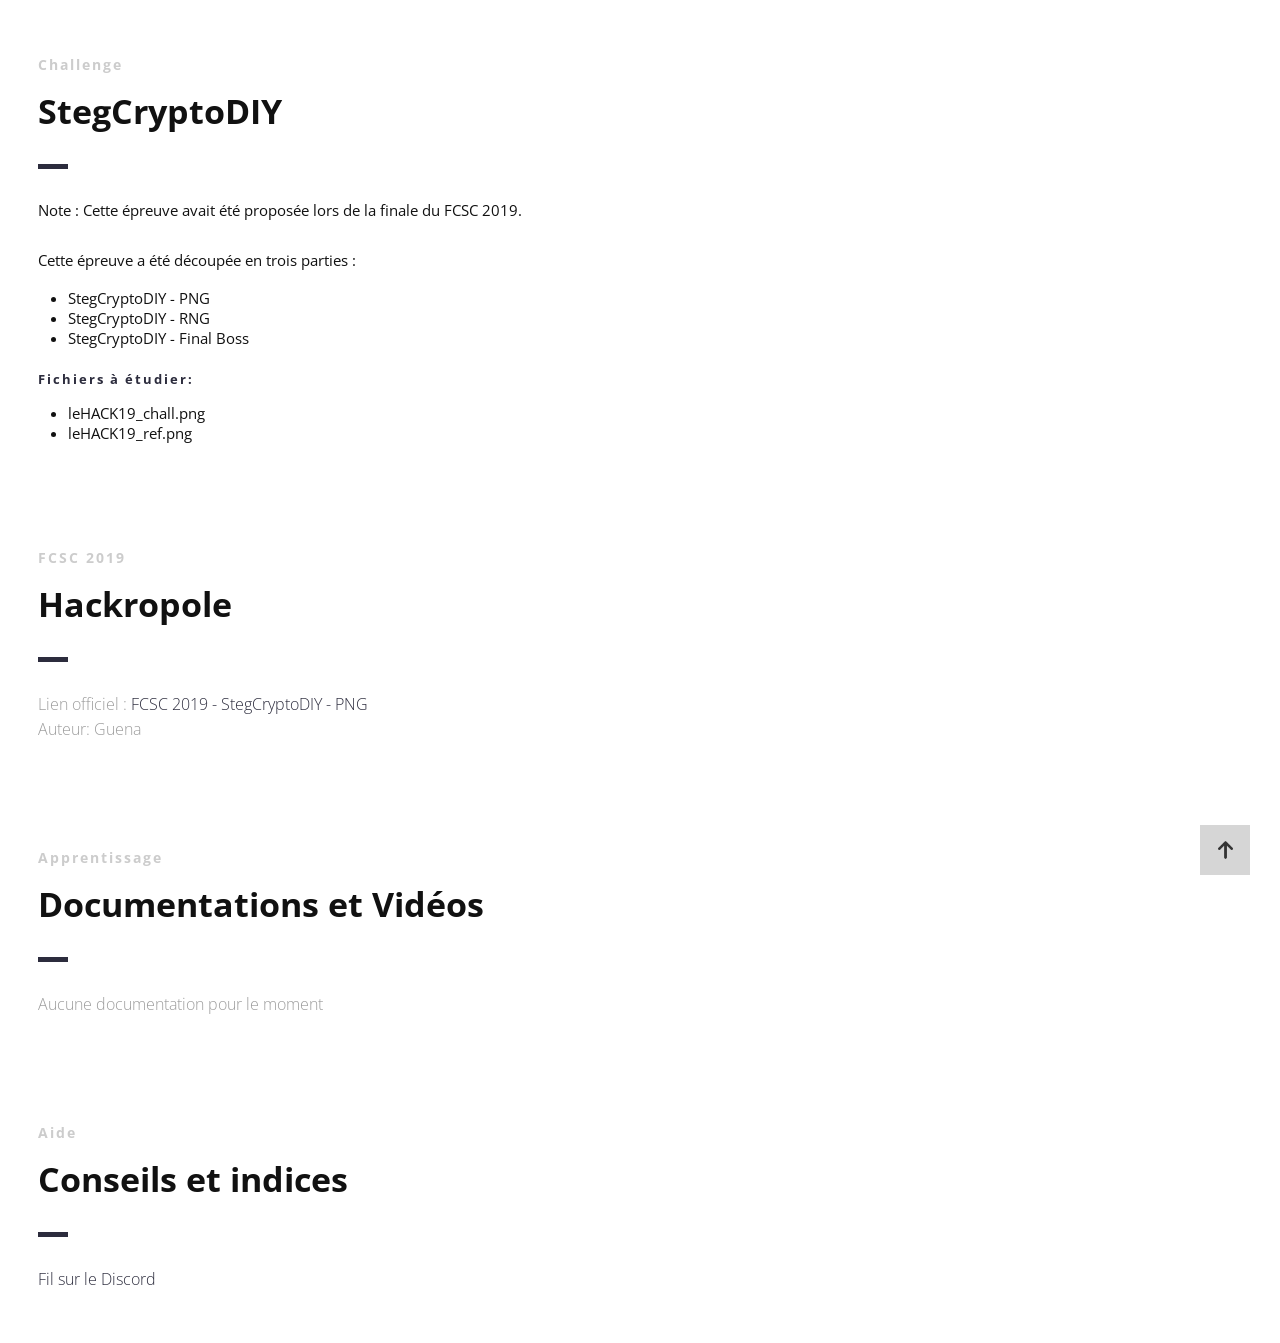
<file: presentation/index.html>
<!DOCTYPE html>
<html>

<head lang="fr">
    <meta charset="UTF-8">
    <!--Page Title-->
    <title>Hack-Oeil - Les CTFs de Cyrhades</title>
    <!--Meta Keywords and Description-->
    <meta name="keywords" content="">
    <meta name="description" content="">
    <meta name="viewport" content="width=device-width, initial-scale=1.0, user-scalable=no" />
    <link rel="shortcut icon" href="./assets/images/favicon.ico" title="Favicon" />
    <link rel="stylesheet" href="./assets/css/style.css">
    <link href='https://fonts.googleapis.com/css?family=Open+Sans:400,300,600,700,800' rel='stylesheet' type='text/css'>
    <script>
        document.addEventListener('DOMContentLoaded', () => {
            // Vérifie si la fenêtre est dans une iframe
            if (window.self !== window.top) {
                document.querySelectorAll('a').forEach((link) => {
                    link.addEventListener('click', (event) => {
                        const a = event.target.closest('a[href^="http"]');
                        if (a) {
                            event.preventDefault();
                            window.parent.postMessage({
                                type: "open-external",
                                url: a.href
                            }, "*");
                        }
                    });
                });
            }
        });
    </script>
</head>

<body>

    <div id="wrapper">
        <!--Main Content Area-->
        <main id="content">
            <!--Ctf-->
            <section class="ctf scrollto">
                <article class="row clearfix">
                    <div class="col-1">
                        <div class="section-heading">
                            <h3>Challenge</h3>
                            <h2 class="section-title">StegCryptoDIY</h2>
                            <p>
                                Note : Cette épreuve avait été proposée lors de la finale du FCSC 2019.
                                <br /><br />
                                Cette épreuve a été découpée en trois parties :
                            <ul>
                                <li>StegCryptoDIY - PNG</li>
                                <li>StegCryptoDIY - RNG</li>
                                <li>StegCryptoDIY - Final Boss</li>
                            </ul>
                            </p>
                            <h4>Fichiers à étudier:</h4>
                            <p>
                            <ul>
                                <li>leHACK19_chall.png</li>
                                <li>leHACK19_ref.png</li>
                            </ul>
                            </p>
                        </div>
                    </div>
                </article>

                <article class="row clearfix">
                    <div class="col-1">
                        <div class="section-heading">
                            <h3>FCSC 2019</h3>
                            <h2 class="section-title">Hackropole</h2>
                            <p class="section-subtitle">
                                Lien officiel :
                                <a target="_blank"
                                    href="https://hackropole.fr/fr/challenges/forensics/fcsc2019-crypto-steg-crypto-diy-1/">FCSC
                                    2019 - StegCryptoDIY - PNG</a>
                                <br />
                                Auteur: Guena
                            </p>
                        </div>
                    </div>
                </article>

                <article class="row clearfix">
                    <div class="col-1">
                        <div class="section-heading">
                            <h3>Apprentissage</h3>
                            <h2 class="section-title">Documentations et Vidéos</h2>
                            <p class="section-subtitle">
                                Aucune documentation pour le moment
                            </p>
                        </div>
                    </div>
                </article>

                <article class="row clearfix">
                    <div class="col-1">
                        <div class="section-heading">
                            <h3>Aide</h3>
                            <h2 class="section-title">Conseils et indices</h2>
                            <p class="section-subtitle">
                                <a target="_blank"
                                    href="https://discord.com/channels/1175764392307077120/1175764601716092948">Fil sur
                                    le Discord</a>
                            </p>
                        </div>
                    </div>
                </article>
            </section>
            <!--End of Ctf-->
        </main>
        <!--End Main Content Area-->

        <a id="scrollUp" href="#wrapper" style="position: fixed; z-index: 1000;"
            aria-label="Remonter en haut de la page" title="Remonter en tête de site"></a>
    </div>
</body>

</html>
</file>
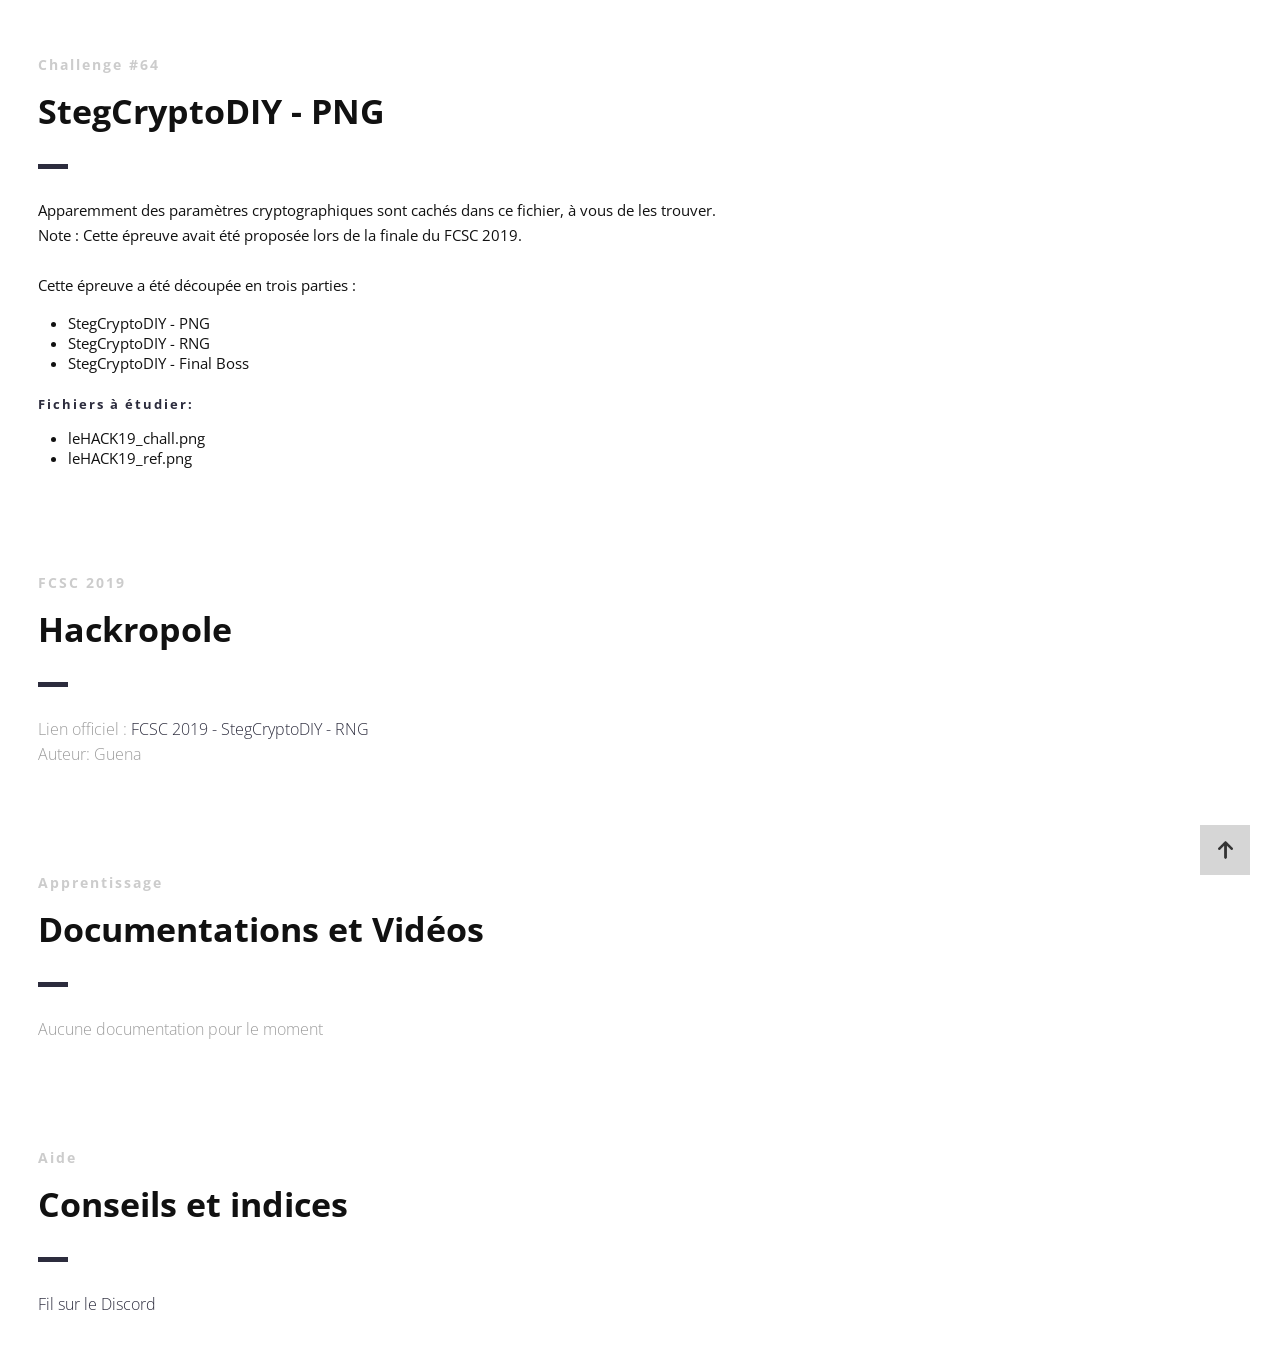
<file: presentation/index_1_3.html>
<!DOCTYPE html>
<html>

<head lang="fr">
    <meta charset="UTF-8">
    <!--Page Title-->
    <title>Hack-Oeil - Les CTFs de Cyrhades</title>
    <!--Meta Keywords and Description-->
    <meta name="keywords" content="">
    <meta name="description" content="">
    <meta name="viewport" content="width=device-width, initial-scale=1.0, user-scalable=no" />
    <link rel="shortcut icon" href="./assets/images/favicon.ico" title="Favicon" />
    <link rel="stylesheet" href="./assets/css/style.css">
    <link href='https://fonts.googleapis.com/css?family=Open+Sans:400,300,600,700,800' rel='stylesheet' type='text/css'>
    <script>
        document.addEventListener('DOMContentLoaded', () => {
            // Vérifie si la fenêtre est dans une iframe
            if (window.self !== window.top) {
                document.querySelectorAll('a').forEach((link) => {
                    link.addEventListener('click', (event) => {
                        const a = event.target.closest('a[href^="http"]');
                        if (a) {
                            event.preventDefault();
                            window.parent.postMessage({
                                type: "open-external",
                                url: a.href
                            }, "*");
                        }
                    });
                });
            }
        });
    </script>
</head>

<body>

    <div id="wrapper">
        <!--Main Content Area-->
        <main id="content">
            <!--Ctf-->
            <section class="ctf scrollto">
                <article class="row clearfix">
                    <div class="col-1">
                        <div class="section-heading">
                            <h3>Challenge #64</h3>
                            <h2 class="section-title">StegCryptoDIY - PNG</h2>
                            <p>
                                Apparemment des paramètres cryptographiques sont cachés dans ce fichier, à vous de les
                                trouver.
                                <br />
                                Note : Cette épreuve avait été proposée lors de la finale du FCSC 2019.
                                <br /><br />
                                Cette épreuve a été découpée en trois parties :
                            <ul>
                                <li>StegCryptoDIY - PNG</li>
                                <li>StegCryptoDIY - RNG</li>
                                <li>StegCryptoDIY - Final Boss</li>
                            </ul>
                            </p>
                            <h4>Fichiers à étudier:</h4>
                            <p>
                            <ul>
                                <li>leHACK19_chall.png</li>
                                <li>leHACK19_ref.png</li>
                            </ul>
                            </p>
                        </div>
                    </div>
                </article>

                <article class="row clearfix">
                    <div class="col-1">
                        <div class="section-heading">
                            <h3>FCSC 2019</h3>
                            <h2 class="section-title">Hackropole</h2>
                            <p class="section-subtitle">
                                Lien officiel :
                                <a target="_blank"
                                    href="https://hackropole.fr/fr/challenges/forensics/fcsc2019-crypto-steg-crypto-diy-1/">FCSC
                                    2019 - StegCryptoDIY - RNG</a>
                                <br />
                                Auteur: Guena
                            </p>
                        </div>
                    </div>
                </article>

                <article class="row clearfix">
                    <div class="col-1">
                        <div class="section-heading">
                            <h3>Apprentissage</h3>
                            <h2 class="section-title">Documentations et Vidéos</h2>
                            <p class="section-subtitle">
                                Aucune documentation pour le moment
                            </p>
                        </div>
                    </div>
                </article>

                <article class="row clearfix">
                    <div class="col-1">
                        <div class="section-heading">
                            <h3>Aide</h3>
                            <h2 class="section-title">Conseils et indices</h2>
                            <p class="section-subtitle">
                                <a target="_blank"
                                    href="https://discord.com/channels/1175764392307077120/1175764601716092948">Fil sur
                                    le Discord</a>
                            </p>
                        </div>
                    </div>
                </article>
            </section>
            <!--End of Ctf-->
        </main>
        <!--End Main Content Area-->

        <a id="scrollUp" href="#wrapper" style="position: fixed; z-index: 1000;"
            aria-label="Remonter en haut de la page" title="Remonter en tête de site"></a>
    </div>
</body>

</html>
</file>
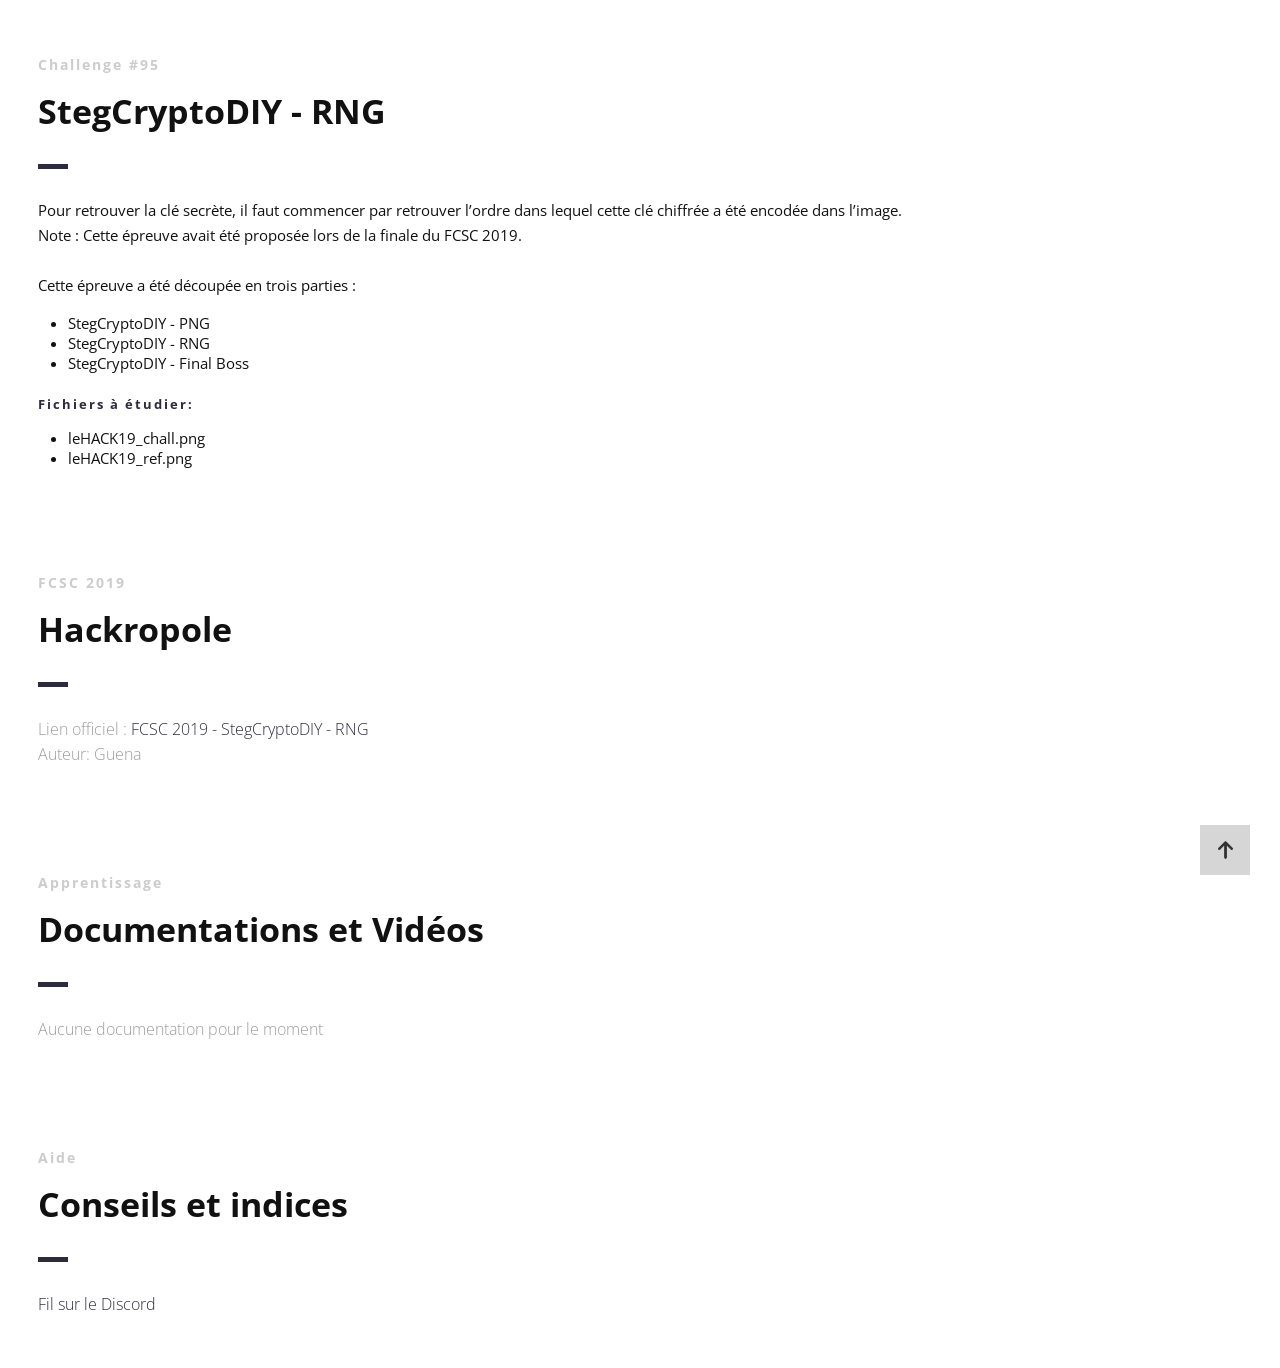
<file: presentation/index_2_3.html>
<!DOCTYPE html>
<html>

<head lang="fr">
    <meta charset="UTF-8">
    <!--Page Title-->
    <title>Hack-Oeil - Les CTFs de Cyrhades</title>
    <!--Meta Keywords and Description-->
    <meta name="keywords" content="">
    <meta name="description" content="">
    <meta name="viewport" content="width=device-width, initial-scale=1.0, user-scalable=no" />
    <link rel="shortcut icon" href="./assets/images/favicon.ico" title="Favicon" />
    <link rel="stylesheet" href="./assets/css/style.css">
    <link href='https://fonts.googleapis.com/css?family=Open+Sans:400,300,600,700,800' rel='stylesheet' type='text/css'>
    <script>
        document.addEventListener('DOMContentLoaded', () => {
            // Vérifie si la fenêtre est dans une iframe
            if (window.self !== window.top) {
                document.querySelectorAll('a').forEach((link) => {
                    link.addEventListener('click', (event) => {
                        const a = event.target.closest('a[href^="http"]');
                        if (a) {
                            event.preventDefault();
                            window.parent.postMessage({
                                type: "open-external",
                                url: a.href
                            }, "*");
                        }
                    });
                });
            }
        });
    </script>
</head>

<body>

    <div id="wrapper">
        <!--Main Content Area-->
        <main id="content">
            <!--Ctf-->
            <section class="ctf scrollto">
                <article class="row clearfix">
                    <div class="col-1">
                        <div class="section-heading">
                            <h3>Challenge #95</h3>
                            <h2 class="section-title">StegCryptoDIY - RNG</h2>
                            <p>
                                Pour retrouver la clé secrète, il faut commencer par retrouver l’ordre dans lequel cette
                                clé chiffrée a été encodée dans l’image.
                                <br />
                                Note : Cette épreuve avait été proposée lors de la finale du FCSC 2019.
                                <br /><br />
                                Cette épreuve a été découpée en trois parties :
                            <ul>
                                <li>StegCryptoDIY - PNG</li>
                                <li>StegCryptoDIY - RNG</li>
                                <li>StegCryptoDIY - Final Boss</li>
                            </ul>
                            </p>
                            <h4>Fichiers à étudier:</h4>
                            <p>
                            <ul>
                                <li>leHACK19_chall.png</li>
                                <li>leHACK19_ref.png</li>
                            </ul>
                            </p>
                        </div>
                    </div>
                </article>

                <article class="row clearfix">
                    <div class="col-1">
                        <div class="section-heading">
                            <h3>FCSC 2019</h3>
                            <h2 class="section-title">Hackropole</h2>
                            <p class="section-subtitle">
                                Lien officiel :
                                <a target="_blank"
                                    href="https://hackropole.fr/fr/challenges/crypto/fcsc2019-crypto-steg-crypto-diy-2/">FCSC
                                    2019 - StegCryptoDIY - RNG</a>
                                <br />
                                Auteur: Guena
                            </p>
                        </div>
                    </div>
                </article>

                <article class="row clearfix">
                    <div class="col-1">
                        <div class="section-heading">
                            <h3>Apprentissage</h3>
                            <h2 class="section-title">Documentations et Vidéos</h2>
                            <p class="section-subtitle">
                                Aucune documentation pour le moment
                            </p>
                        </div>
                    </div>
                </article>

                <article class="row clearfix">
                    <div class="col-1">
                        <div class="section-heading">
                            <h3>Aide</h3>
                            <h2 class="section-title">Conseils et indices</h2>
                            <p class="section-subtitle">
                                <a target="_blank"
                                    href="https://discord.com/channels/1175764392307077120/1175764601716092948">Fil sur
                                    le Discord</a>
                            </p>
                        </div>
                    </div>
                </article>
            </section>
            <!--End of Ctf-->
        </main>
        <!--End Main Content Area-->

        <a id="scrollUp" href="#wrapper" style="position: fixed; z-index: 1000;"
            aria-label="Remonter en haut de la page" title="Remonter en tête de site"></a>
    </div>
</body>

</html>
</file>
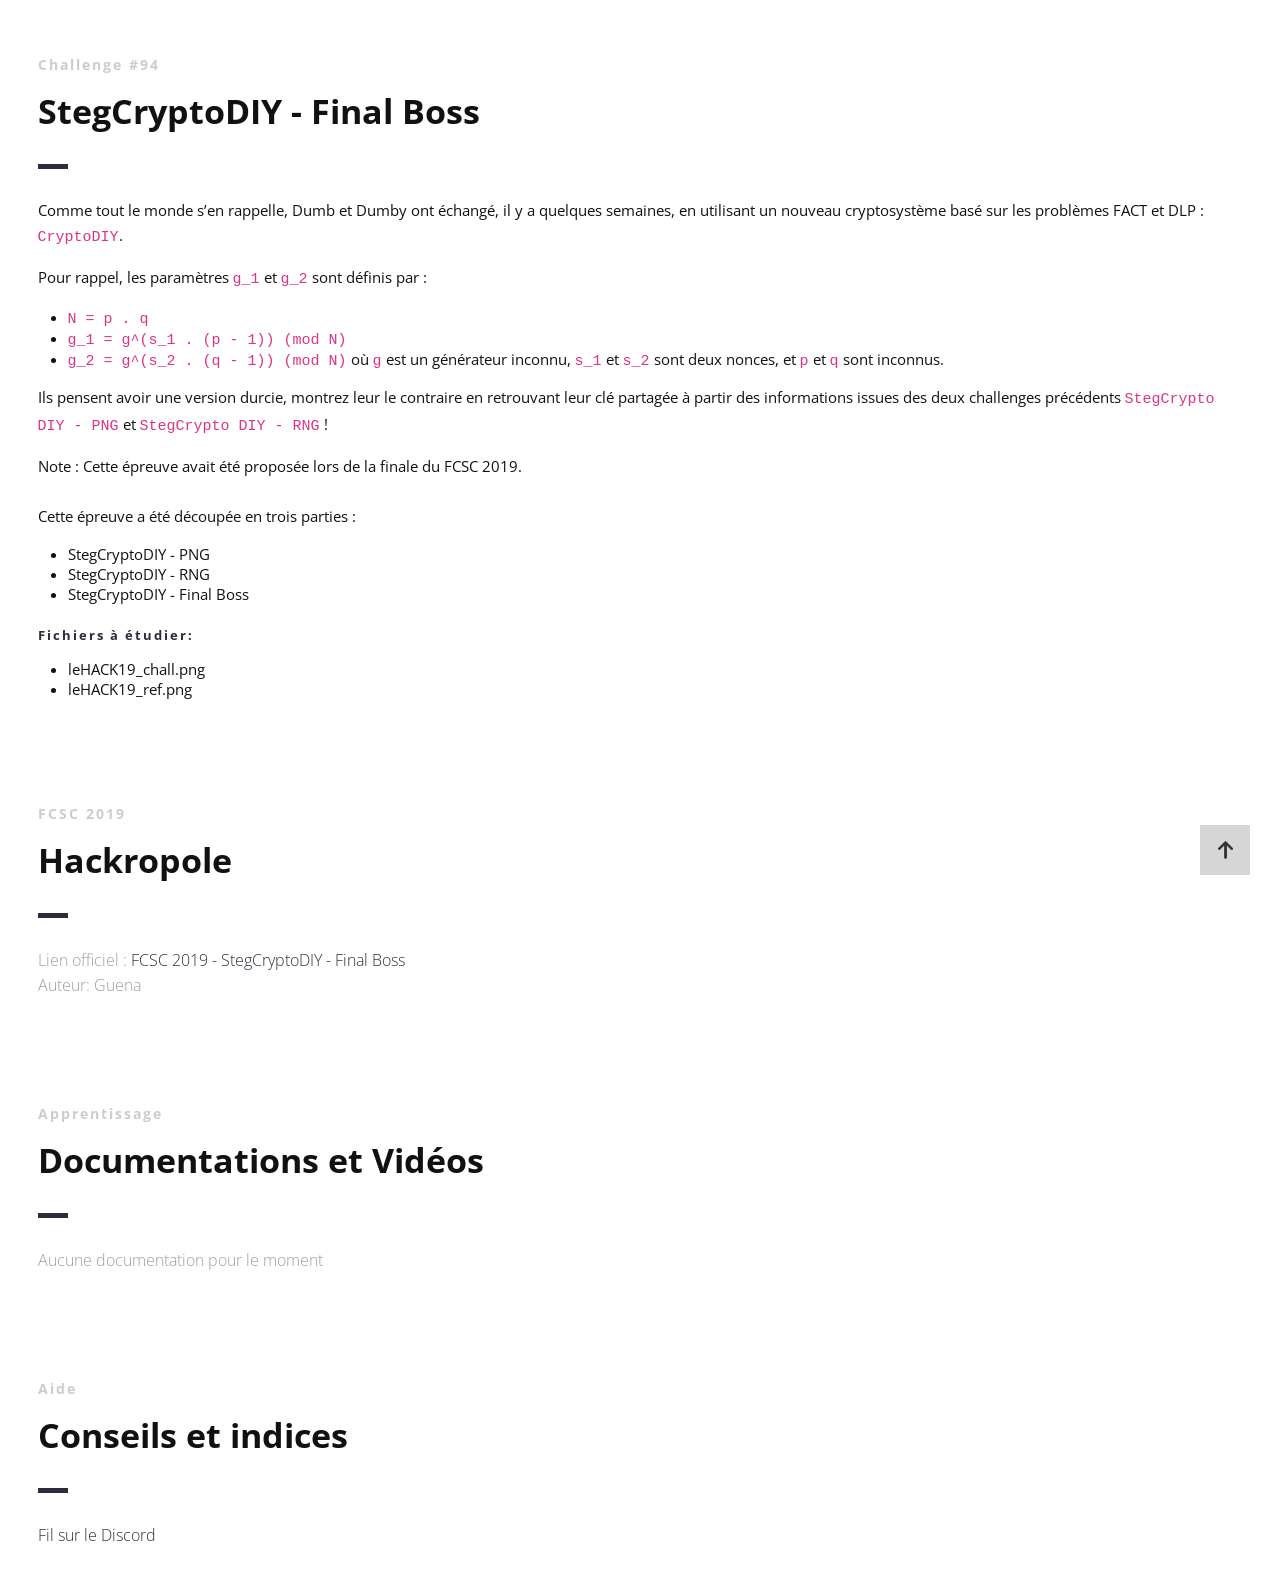
<file: presentation/index_3_3.html>
<!DOCTYPE html>
<html>

<head lang="fr">
    <meta charset="UTF-8">
    <!--Page Title-->
    <title>Hack-Oeil - Les CTFs de Cyrhades</title>
    <!--Meta Keywords and Description-->
    <meta name="keywords" content="">
    <meta name="description" content="">
    <meta name="viewport" content="width=device-width, initial-scale=1.0, user-scalable=no" />
    <link rel="shortcut icon" href="./assets/images/favicon.ico" title="Favicon" />
    <link rel="stylesheet" href="./assets/css/style.css">
    <link href='https://fonts.googleapis.com/css?family=Open+Sans:400,300,600,700,800' rel='stylesheet' type='text/css'>
    <script>
        document.addEventListener('DOMContentLoaded', () => {
            // Vérifie si la fenêtre est dans une iframe
            if (window.self !== window.top) {
                document.querySelectorAll('a').forEach((link) => {
                    link.addEventListener('click', (event) => {
                        const a = event.target.closest('a[href^="http"]');
                        if (a) {
                            event.preventDefault();
                            window.parent.postMessage({
                                type: "open-external",
                                url: a.href
                            }, "*");
                        }
                    });
                });
            }
        });
    </script>
</head>

<body>

    <div id="wrapper">
        <!--Main Content Area-->
        <main id="content">
            <!--Ctf-->
            <section class="ctf scrollto">
                <article class="row clearfix">
                    <div class="col-1">
                        <div class="section-heading">
                            <h3>Challenge #94</h3>
                            <h2 class="section-title">StegCryptoDIY - Final Boss</h2>
                            <div class="">
                                <p>Comme tout le monde s’en rappelle, Dumb et Dumby ont échangé, il y a quelques
                                    semaines, en utilisant un nouveau cryptosystème basé sur les problèmes FACT et DLP :
                                    <code>CryptoDIY</code>.
                                </p>
                                <p>Pour rappel, les paramètres <code>g_1</code> et <code>g_2</code> sont définis par :
                                </p>
                                <ul>
                                    <li><code>N = p . q</code></li>
                                    <li><code>g_1 = g^(s_1 . (p - 1)) (mod N)</code></li>
                                    <li><code>g_2 = g^(s_2 . (q - 1)) (mod N)</code>
                                        où <code>g</code> est un générateur inconnu, <code>s_1</code> et
                                        <code>s_2</code> sont deux nonces, et <code>p</code> et <code>q</code> sont
                                        inconnus.
                                    </li>
                                </ul>
                                <p>Ils pensent avoir une version durcie, montrez leur le contraire en retrouvant leur
                                    clé partagée à partir des informations issues des deux challenges précédents
                                    <code>StegCrypto DIY - PNG</code> et <code>StegCrypto DIY - RNG</code> !
                                </p>
                            </div>
                            <p>
                                Note : Cette épreuve avait été proposée lors de la finale du FCSC 2019.
                                <br /><br />
                                Cette épreuve a été découpée en trois parties :
                            <ul>
                                <li>StegCryptoDIY - PNG</li>
                                <li>StegCryptoDIY - RNG</li>
                                <li>StegCryptoDIY - Final Boss</li>
                            </ul>
                            </p>
                            <h4>Fichiers à étudier:</h4>
                            <p>
                            <ul>
                                <li>leHACK19_chall.png</li>
                                <li>leHACK19_ref.png</li>
                            </ul>
                            </p>
                        </div>
                    </div>
                </article>

                <article class="row clearfix">
                    <div class="col-1">
                        <div class="section-heading">
                            <h3>FCSC 2019</h3>
                            <h2 class="section-title">Hackropole</h2>
                            <p class="section-subtitle">
                                Lien officiel :
                                <a target="_blank"
                                    href="https://hackropole.fr/fr/challenges/crypto/fcsc2019-crypto-steg-crypto-diy-3/">FCSC
                                    2019 - StegCryptoDIY - Final Boss</a>
                                <br />
                                Auteur: Guena
                            </p>
                        </div>
                    </div>
                </article>

                <article class="row clearfix">
                    <div class="col-1">
                        <div class="section-heading">
                            <h3>Apprentissage</h3>
                            <h2 class="section-title">Documentations et Vidéos</h2>
                            <p class="section-subtitle">
                                Aucune documentation pour le moment
                            </p>
                        </div>
                    </div>
                </article>

                <article class="row clearfix">
                    <div class="col-1">
                        <div class="section-heading">
                            <h3>Aide</h3>
                            <h2 class="section-title">Conseils et indices</h2>
                            <p class="section-subtitle">
                                <a target="_blank"
                                    href="https://discord.com/channels/1175764392307077120/1175764601716092948">Fil sur
                                    le Discord</a>
                            </p>
                        </div>
                    </div>
                </article>
            </section>
            <!--End of Ctf-->
        </main>
        <!--End Main Content Area-->

        <a id="scrollUp" href="#wrapper" style="position: fixed; z-index: 1000;"
            aria-label="Remonter en haut de la page" title="Remonter en tête de site"></a>
    </div>
</body>

</html>
</file>
<file: presentation/assets/css/style.css>
*, *:before, *:after {
    -webkit-box-sizing: border-box;
    -moz-box-sizing: border-box;
    box-sizing: border-box;
}

body, div, dl, dt, dd, ul, ol, li, h1, h2, h3, h4, h5, h6, pre, form, blockquote, th, td {
    margin: 0;
    padding: 0;
    direction: ltr;
}
body {
    margin: 0;
    padding: 0;
    -webkit-font-smoothing: antialiased;
    overflow-x: hidden;
}
p { line-height: 25px; }
ul {margin-left: 30px;}
code {color:#DE3384;}
.row img { height: auto; max-width: 100%; }
a {
    text-decoration: none;
    line-height: inherit;
    -webkit-transition: opacity 0.3s ease-out;
    -moz-transition: opacity 0.3s ease-out;
    -o-transition: opacity 0.3s ease-out;
    transition: opacity 0.3s ease-out;
}
iframe { border: 0 !important; }
section { clear: both; overflow: hidden; }
.row {
    max-width: 1245px;
    margin: 0 auto;
    padding: 25px 0 0 0;
    position: relative;
}
.no-padding-bottom .row, .no-padding-bottom div, .no-padding-bottom.row { padding-bottom: 0; }
.no-padding-top.row, .no-padding-top div { padding-top: 0; }
.big-padding-top { padding-top: 75px !important; }
.big-padding-bottom { padding-bottom: 85px !important; }
[class*='col-'] { float: left; padding: 20px; }
.clearfix:after { content: ""; display: table; clear: both; }
h1 { padding: 20px 0; }
h2 { padding: 14px 0; }
h3 { padding: 10px 0; }
h4 { padding: 7px 0; }
h5 { padding: 7px 0; }
h6 { padding: 7px 0; }
.text-left { text-align: left; }
.text-center { text-align: center; }
.text-right { text-align: right; }
.section-heading { padding: 0 0 15px 0; }
.section-subtitle { font-size: 18px; padding-top: 0; }
.section-heading h3 {
    font-size: 14px;
    font-weight: bold;
    color: #ccc;
    letter-spacing: 2px;
    padding-bottom: 0;
}
.section-heading h4 {
    font-size: 13px;
    font-weight: bold;
    color: #2C2C3D;
    letter-spacing: 2px;
    padding-bottom: 0;
}
#scrollUp {
    bottom: 15px;
    right: 30px;
    width: 50px;
    height: 50px;
    margin-bottom: 10px;
    padding: 0 5px 20px 5px;
    background: #ccc;
    background-size: 30%;
    background-repeat: no-repeat;
    background-image:url('../images/arrow-up.png');
    background-position: center;
    -webkit-transition: margin-bottom 150ms linear;
    -moz-transition: margin-bottom 150ms linear;
    -o-transition: margin-bottom 150ms linear;
    transition: margin-bottom 150ms linear;
    opacity: 0.8;
}
#scrollUp:hover { margin-bottom: 25px; }
.section-subtitle img { height:32px; width: auto; vertical-align: middle;}
.section-subtitle img.capture { width:100%; height:auto; vertical-align: middle;}
body { background:#fff;}
a, .la-ball-triangle-path { color:#2C2C3D; }
a:hover, #header.nav-solid nav a:hover { color:#2C2C3D; }
.icon i { color:#2C2C3D; }
#banner .section-heading:before, .testimonial.classic footer:before {
    background: #2C2C3D;
}
.pricing-block-content:hover { border-color:#2C2C3D; }
#header nav a, #header i { color:#111; }
#header.nav-solid, #header.nav-solid a, #header.nav-solid i, #nav-mobile ul li a {color:#333;}
#header.nav-solid .active { color: #2C2C3D; border-color: #2C2C3D; }    
.primary-color, .featured .pricing {
    background-color:#2C2C3D;
}
.primary-color, .primary-color .section-title, .primary-color .section-subtitle, .featured .pricing, .featured .pricing p {
    color:#fff;    
}

.section-heading h2:after {
    background:#2C2C3D;
    content:"";
    display:block;
    width:30px;
    height:5px;
    margin-top:30px;
}
.text-center .section-heading h2:after { margin:30px auto 25px auto; }
.primary-color .icon i, .primary-color i { color:#fff; }
.secondary-color { background-color:#f5f5f5; }
#banner {
    background: url("../images/banner-image-1.jpg") no-repeat center top;
    background-size:cover;
}
body {
    font-family: 'Open Sans', sans-serif, Arial, Helvetica;
    font-size:15px;
    font-weight:normal;
    color:#111;
}
#banner h1 {
    font-family: 'Open Sans', sans-serif, Arial, Helvetica;
    font-size:62px;
    line-height:60px;
    font-weight:800;
    color:#111;
}
#banner h2 {
    font-family: 'Open Sans', sans-serif, Arial, Helvetica;
    font-size:18px;
    font-weight:300;
    color:#111;
}
.section-title {
    font-family: 'Open Sans', sans-serif, Arial, Helvetica;
    font-size: 34px; 
    font-weight:700;
    color:#111;
}
.section-subtitle {
    font-family: 'Open Sans', sans-serif, Arial, Helvetica;
    font-size: 16px;
    font-weight:300;
    color:#9c9c9c;
}
.testimonial q {
    font-family: 'Open Sans', sans-serif, Arial, Helvetica;
    font-size: 17px; 
    font-weight:300;
}
.testimonial.classic q, .testimonial.classic footer {
    color:#111;
}
h1 {
    font-family: 'Open Sans', sans-serif, Arial, Helvetica;
    font-size: 40px; 
    font-weight:300;
    color:#111;
}
h2 {
    font-family: 'Open Sans', sans-serif, Arial, Helvetica;
    font-size: 34px; 
    font-weight:300;
    color:#111;
}
h3 {
    font-family: 'Open Sans', sans-serif, Arial, Helvetica;
    font-size: 30px; 
    font-weight:700;
    color:#111;
}
h4 {
    font-family: 'Open Sans', sans-serif, Arial, Helvetica;
    font-size: 18px; 
    font-weight:400;
    color:#111;
}
h5 {
    font-family: 'Open Sans', sans-serif, Arial, Helvetica;
    font-size: 16px; 
    font-weight:400;
    color:#111;
}
h6 {
    font-family: 'Open Sans', sans-serif, Arial, Helvetica;
    font-size: 14px; 
    font-weight:400;
    color:#111;
}
.button, input[type="submit"]  {
    font-family: 'Open Sans', sans-serif, Arial, Helvetica;
    font-size:14px;
    font-weight:bold;
    color:#111;
}
.button, input[type="submit"] { border-color:#111; }
.button:hover,  input[type="submit"]:hover {
    border-color:#2C2C3D;
    color:#2C2C3D;
}
#banner .button {
    font-family: 'Open Sans', sans-serif, Arial, Helvetica;
    font-size:16px;
    color:#111;
}
#banner .button { border-color:#111; }
#banner .button:hover { color:#2C2C3D; border-color:#2C2C3D; }
#landing-footer, #landing-footer p, #landing-footer a {
    font-family: 'Open Sans', sans-serif, Arial, Helvetica;
    font-size:12px;
    font-weight:normal;
    color:#999;
}
#landing-footer i { color:#999; }
</file>
